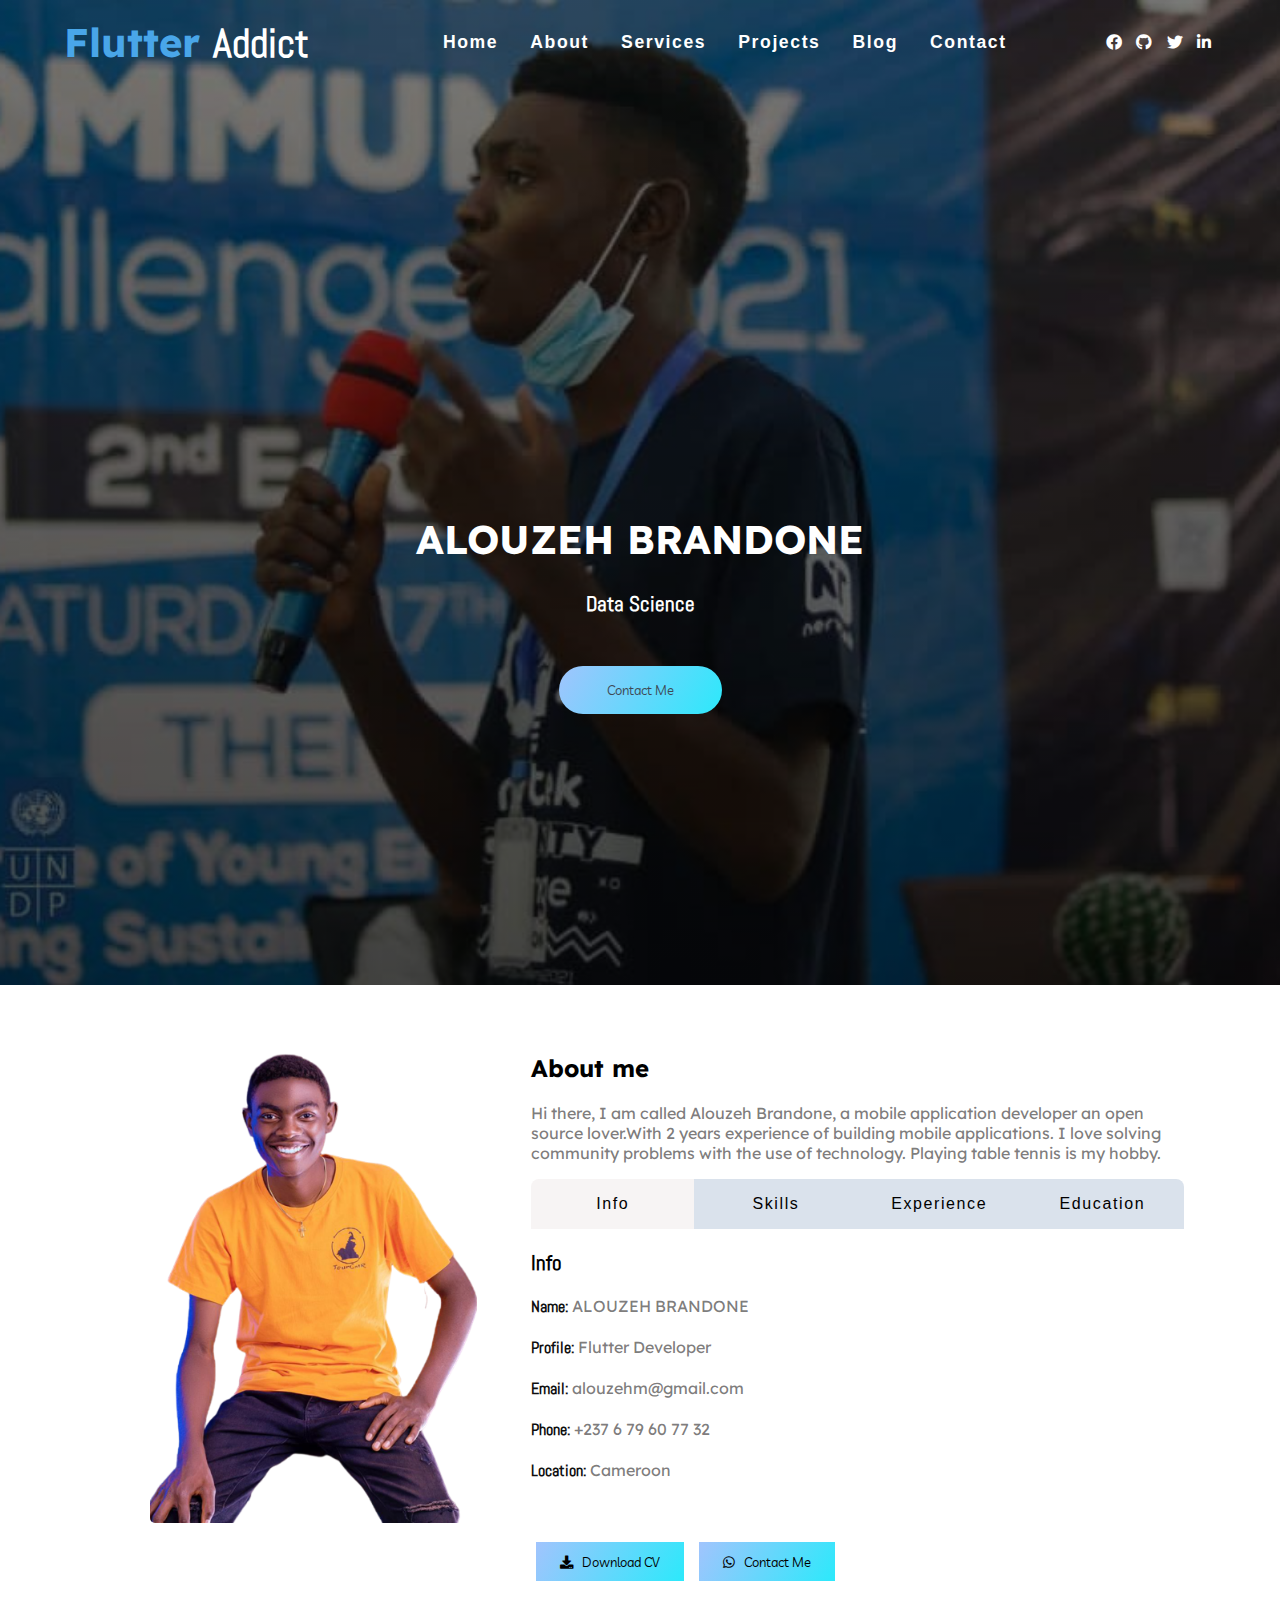
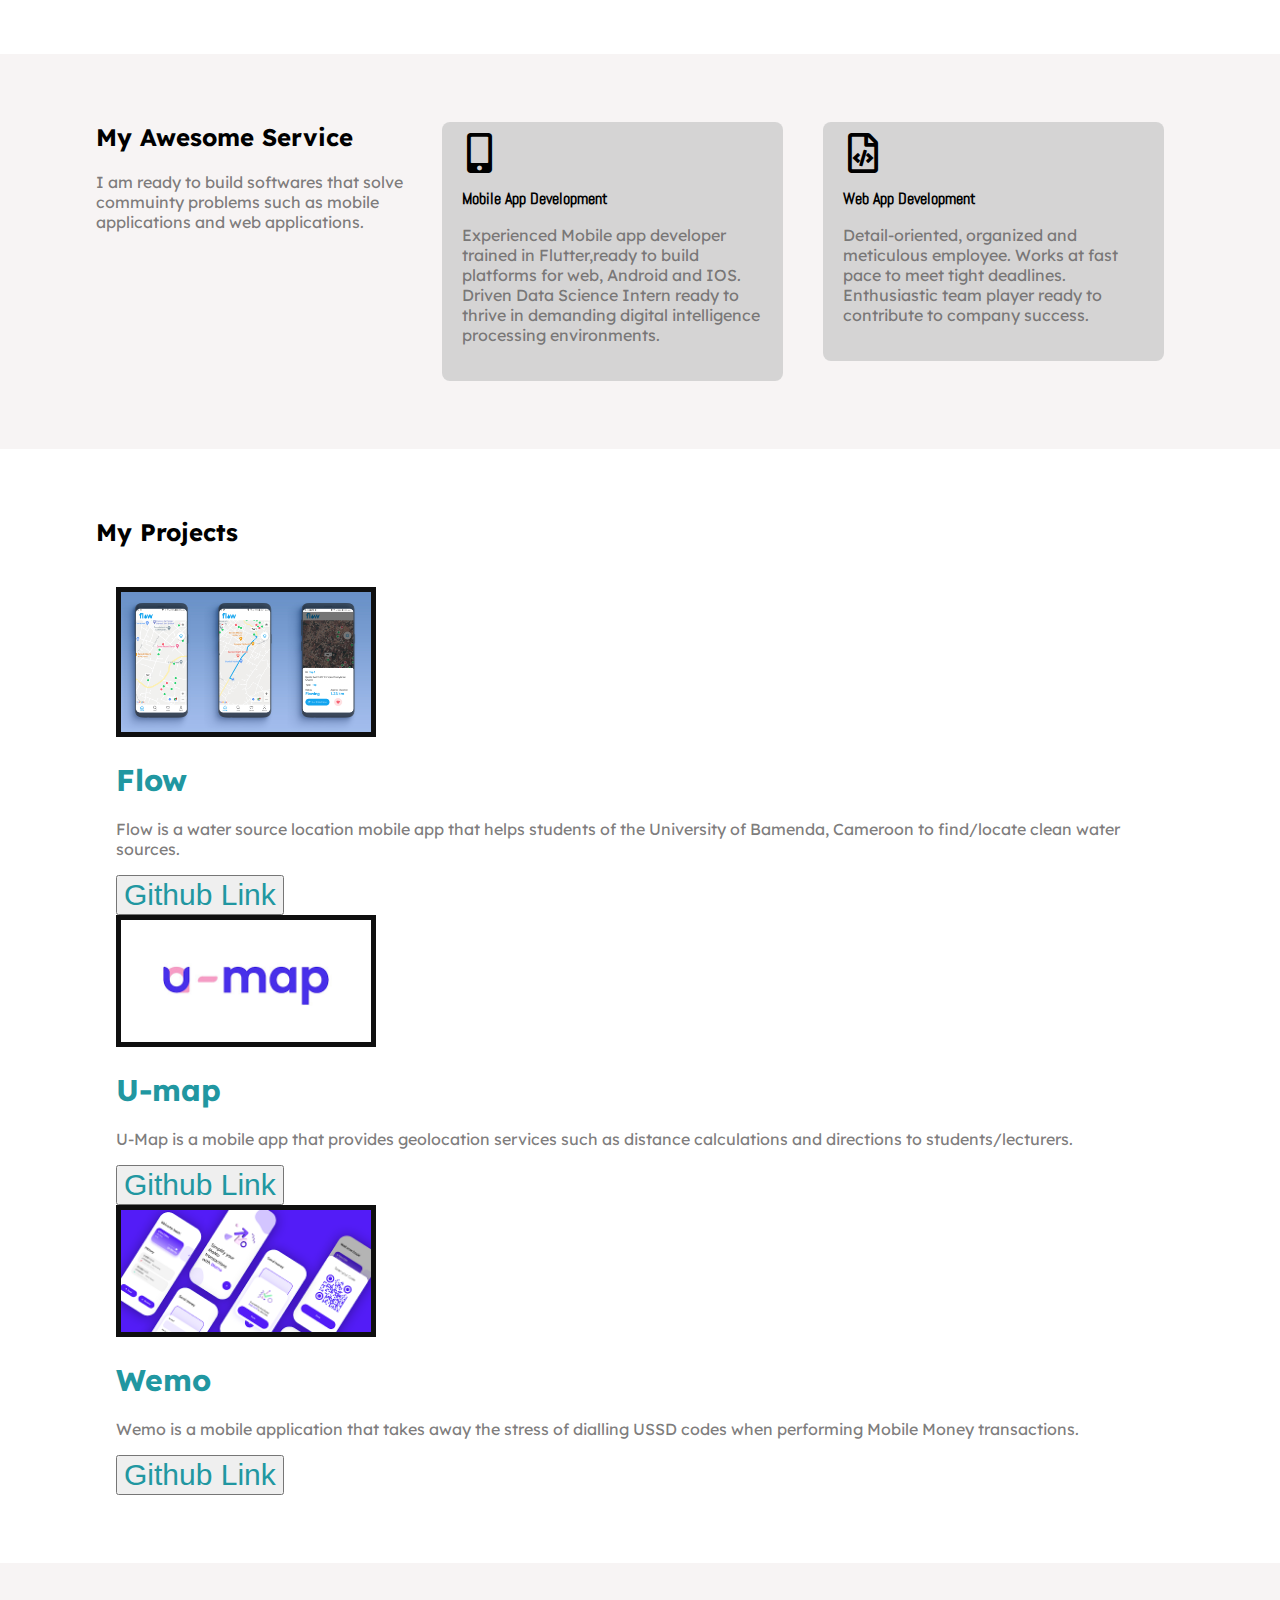
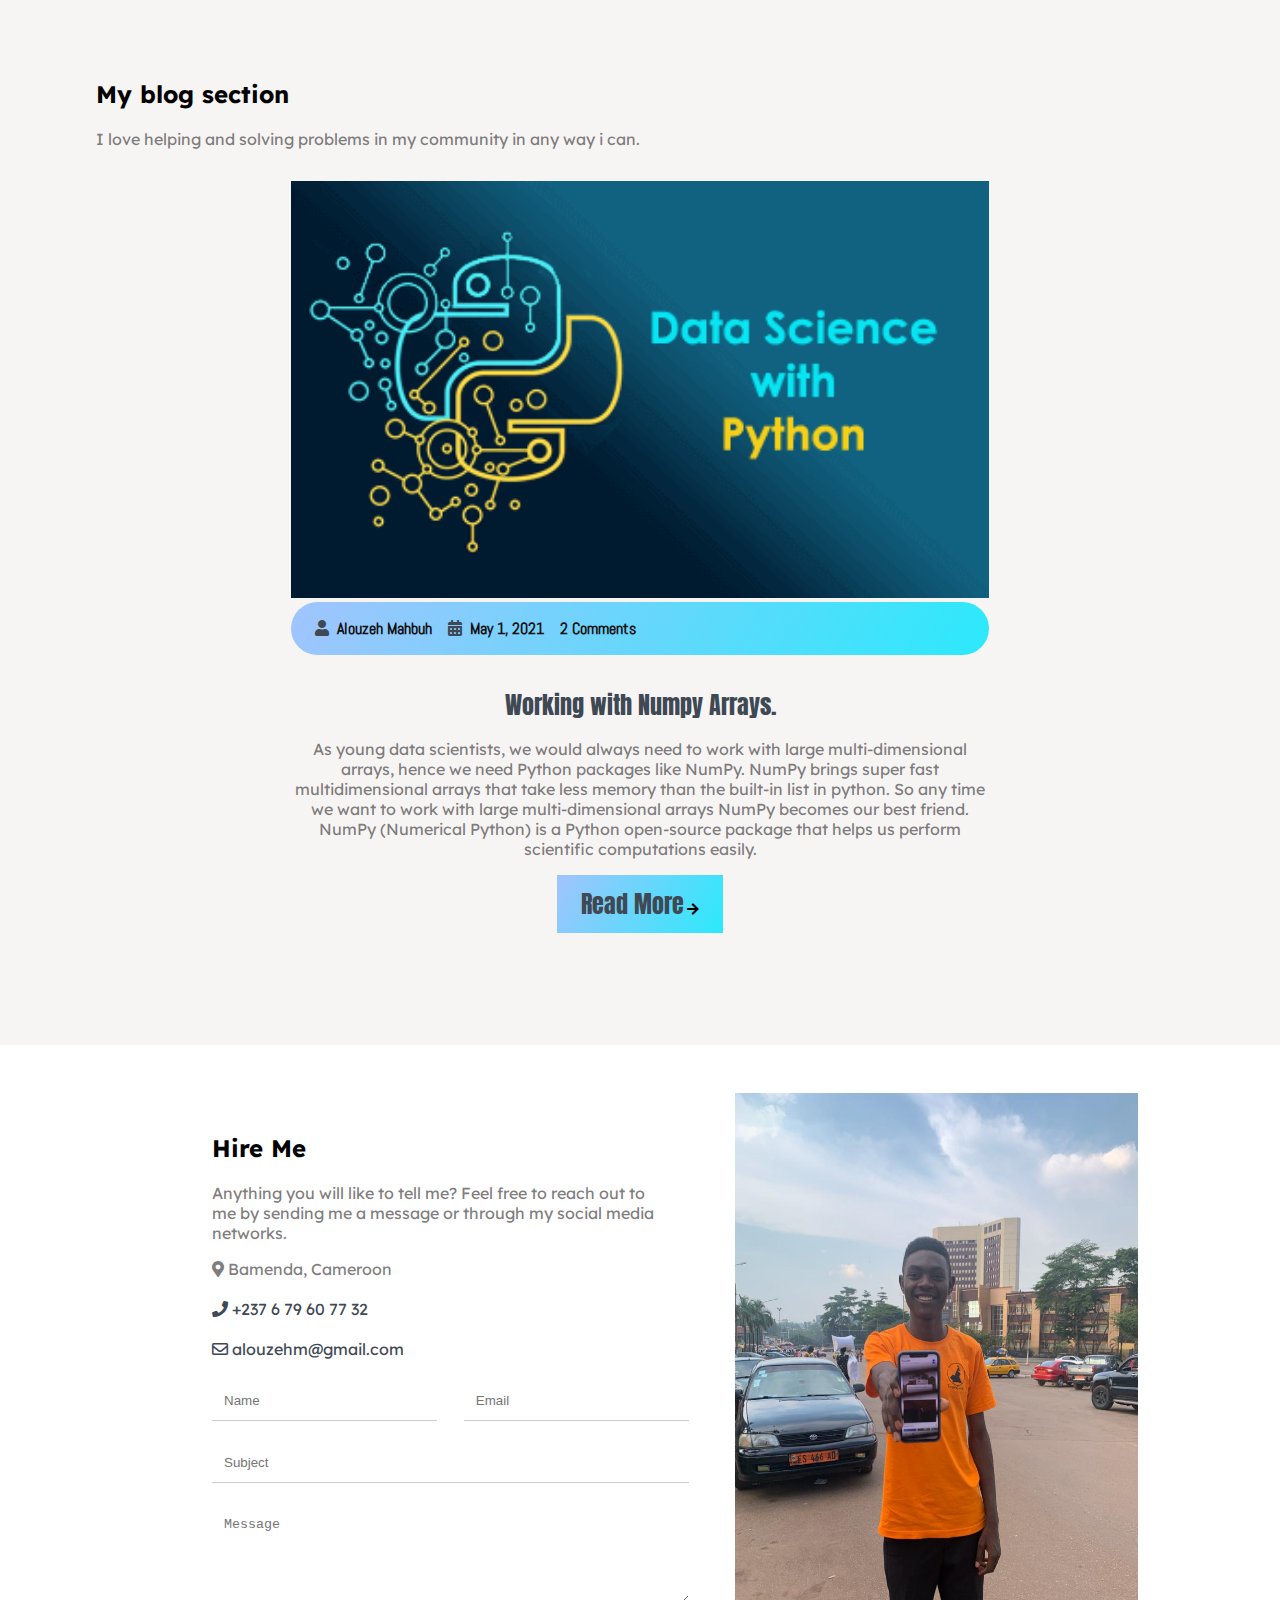
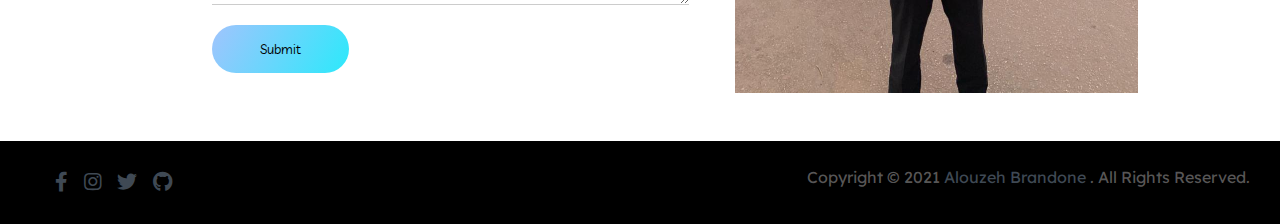
<file: index.html>
<!DOCTYPE html>
<html lang="en">
<head>
    <meta charset="UTF-8">
    <meta http-equiv="X-UA-Compatible" content="IE=edge">
    <meta name="viewport" content="width=device-width, initial-scale=1.0">
    <title>Alouzeh Brandone</title>
    <link rel="stylesheet" href="https://cdnjs.cloudflare.com/ajax/libs/font-awesome/5.15.3/css/all.min.css" />
    <link rel="stylesheet" href="./css/style.css">

</head>
<body>

    <div class="preloader">
        <img src="./img/preloader.gif" alt="preloader" class="preloader__item">
    </div>

    <header id="home">
        <!-- navbar -->
        <nav id="nav">
            <div class="nav-center">
                <!-- nav header -->
                <div class="nav-header">
                    <h1 class="logo">Flutter <span>Addict</span></h1>
                    <button class="nav-toggle">
                        <i class="fas fa-bars"></i>
                    </button>
                </div>
                <!-- links -->
                <div class="links-container">
                    <ul class="links">
                        <li>
                            <a href="#home" class="scroll-link">Home</a>
                        </li>
                        <li>
                            <a href="#about" class="scroll-link">About</a>
                        </li>
                        <li>
                            <a href="#services" class="scroll-link">Services</a>
                        </li>
                        <li>
                            <a href="#work" class="scroll-link">Projects</a>
                        </li>
                        <li>
                            <a href="#blog" class="scroll-link">blog</a>
                        </li>
                        <li>
                            <a href="#contact" class="scroll-link">contact</a>
                        </li>
                    </ul>
                </div>
                <!-- scioal icons -->
              <div class="social-links">
                <a href="https://github.com/bernandez" target="_blank"><i class="fab fa-facebook"></i></a>
                    <a href="https://github.com/bernandez" target="_blank"><i class="fab fa-github"></i></a>
                    <a href="https://twitter.com/AlouzehB" target="_blank"><i class="fab fa-twitter"></i></a>
                    <a href="https://www.linkedin.com/in/alouzeh-mahbuh-a963811ab" target="_blank"><i
                            class="fab fa-linkedin-in"></i></a>
                </div> 
            </div>
        </nav>
        <!-- banner -->
        <div class="banner">
            <div class="container">
                <section class="site-title header">
                    <div class="site-background">
                        <h1>Alouzeh Brandone</h1>
                        <h3>Data Science</h3>
                        <button class="btn"><a href="#contact"> Contact Me</a></button>
                    </div>
                </section>
                
            </div>
        </div>
    </header>
    <main>
        <!--site title-->
        <!--About Me and Skills-->
        <section id="about">
            <div class="about">
                <div class="profile-img">
                    <img src="./img/montero4.png" alt="profile-img">
                </div>
                <div>
                    <div class="about-me">
                        <h2>About me</h2>
                        <p>Hi there, I am called Alouzeh Brandone, a mobile application developer an open source lover.With 2 years experience 
                            of building mobile applications. I love solving community problems with the use of technology. Playing table tennis is my hobby. 
                        </p>
                    </div>
                    <article class="about-container">
                        <div class="btn-container">
                            <button class="tab-btn active" data-id="info">Info</button>
                            <button class="tab-btn" data-id="skills">Skills</button>
                            <button class="tab-btn" data-id="experience">Experience</button>
                            <button class="tab-btn" data-id="education">Education</button>
                        </div>
                        <article >
                            <div class="content active" id="info">
                                <h3> Info</h3>
                                <div>
                                    <p>
                                        <span>Name: </span> ALOUZEH BRANDONE<br> <br>
                                        
                                        <span>Profile: </span>Flutter Developer <br> <br>
                                        
                                        <span>Email: </span> alouzehm@gmail.com <br> <br>
                                        
                                        <span>Phone: </span> +237 6 79 60 77 32 <br> <br>
                                        
                                        <span>Location: </span> Cameroon <br> <br>
                                    </p>
                                </div>
                            </div>
                            <div class="content myprogress" id="skills">
                                <div>
                                    <h3>My Skills</h3>
                                </div>
                                <div>
                                    <div class="mybar">
                                        <p>Flutter</p>
                                        <div class="container">
                                            <div class="skills html">85%</div>
                                        </div>
                                    </div>
                                    <div class="mybar">
                                        <p>Django</p>
                                        <div class="container">
                                            <div class="skills css">90%</div>
                                        </div>
                                    </div>
                                    <div class="mybar">
                                        <p> Java</p>
                                        <div class="container">
                                            <div class="skills java">45%</div>
                                        </div>
                                    </div>
                                    <div class="mybar">
                                        <p> Python</p>
                                        <div class="container">
                                            <div class="skills python">95%</div>
                                        </div>
                                    </div>
                                </div>    
                            </div>
                            
                            <div class="content " id="education">
                                <h3> Education</h3>
                                <div>
                                    <ul>
                                        <li>
                                            <h3>BACHELOR IN COMPUTER ENGINEERING</h3>
                                            <h4>2019 - 2023</h4>
                                            <p>University of Bamenda - National Higher Polytechnic Institute, Cameroon</p>
                                        </li>
                                        <hr>
                                    </ul>
                                    
                                </div>
                            </div>
                        </article>
                    </article>
                    <div class="about-btn">
                        <button class="btn ">
                            <i class="fas fa-download"></i>
                            &nbsp;&nbsp;Download CV 
                        </button>
                        <button class="btn">
                            <i class="fab fa-whatsapp"></i>
                            &nbsp;&nbsp;Contact Me 
                        </i></button>
                    </div>
                </div>
            </div>
        </section>
        <!--Services-->
        <section id="services">
            <div class="service">
                <div class="service-info">
                    <h2>My Awesome Service</h2>
                    <p>I am ready to build softwares that solve commuinty problems such as mobile applications and web applications.
                        
                    </p>
                </div>
                <div class="service-card">
                    <div class="card">
                        <div class="bg-card">
                            <i class="fas fa-mobile-alt"></i>
                            <h4>Mobile App Development</h4>
                            <p>
                                Experienced Mobile app developer trained in Flutter,ready to build platforms for web, Android and IOS.
                                Driven Data Science Intern ready to thrive in demanding digital intelligence processing environments. 
                                
                            </p>
                                
                        </div>
                        <!-- <div class="bg-card">
                            <i class="fas fa-database"></i>
                            <h4>Data science</h4>
                            <p>Authoritative Lead Software Developer with 3 years heading up successful development teams through agile direction and careful delegation.
                                 Willing to direct large-scale teams or work hands-on to complete extremely difficult projects</p>
                                 <a href="#">view work</a>
                        </div> -->
                    </div>
                    <div class="card">
                        <div class="bg-card">
                            <i class="far fa-file-code"></i>
                            <h4>Web App Development</h4>
                            <p>Detail-oriented, organized and meticulous employee.
                                Works at fast pace to meet tight deadlines. 
                                Enthusiastic team player ready to contribute to company success.
                            </p>
                                 
                        </div>
                        <!--

                            <div class="bg-card">
                                <h4>Data science</h4>
                                <p>Lorem ipsum dolor sit amet consectetur adipisicing elit. Quasi id
                                    inventore c</p>
                                    <a href="#">view work</a>
                                </div>
                            </div>
                        -->

                </div>
            </div>
        </section>
        <!--Work-->
        <section id="work">
            <div class="works">
                <div class="work-text">
                    <h2>My Projects</h2>
                   

                </div>
                <div class="works-info">
                    <div class="project">
                        <img src="./img/flowapp.jpg" alt="Flow">
                        <div><h2 ><a href="#">Flow</a></h2></div>
                        <div><p>
                            Flow is a water source location mobile app that helps students of the 
                            University of Bamenda, Cameroon to find/locate clean water sources.
                        </p></div>
                        <div class="github-link"><button><a href="https://github.com/bernandez/Flow">Github Link</a></button></div>
                    </div>
                    
                    <div class="project">
                        <img src="./img/Umap.jpg" alt="U-map">
                        <div><h2><a href="https://play.google.com/store/apps/details?id=com.umap.u_map">U-map</a></h2></div>
                        <div><p>
                            U-Map is a mobile app that  provides geolocation services such as 
                            distance calculations and directions to students/lecturers.
                            
                        </p></div>
                        <div class="github-link"><button><a href="https://github.com/bernandez/u-map">Github Link</a></button></div>
                    </div>

                    
                    
                    <div class="project">
                        <img  src="./img/wemo.png" alt="Wemo">
                        <div><h2><a href="https://play.google.com/store/apps/details?id=com.wemo.wemo">Wemo</a></h2></div>
                        <div><p>
                            Wemo is a mobile application that takes away the stress of dialling USSD codes  when performing Mobile Money transactions. 
                        </p></div>
                        <div class="github-link"><button><a href="#">Github Link</a></button></div>
                    </div>

                   

                    
                </div>
            </div>
        </section>
        <!--Git Hub Profile-->
       
        
        <section id="blog">
            <div class="site-content">
                <div class="service-info">
                    <h2>My blog section</h2>
                    <p>I love helping and solving problems in my community in any way i can.</p>
                </div>
                <div class="posts">
                    <div class="post-content">
                        <div class="post-image">
                            <div>
                                <img src="./img/numpy-blog.png" class="img" alt="blog 1">
                            </div>
                            <div class="post-info flex-row">
                                <span><i class="fas fa-user text-gray"></i>&nbsp;&nbsp;Alouzeh Mahbuh</span>
                                <span><i class="fas fa-calendar-alt text-gray"></i>&nbsp;&nbsp;May 1, 2021</span>
                                <span>2 Comments</span>
                            </div>
                        </div>
                        <div class="post-title">
                            <a href="https://alouzehm.medium.com/creating-and-indexing-numpy-arrays-b1da90410fac" target="blank">Working with Numpy Arrays.</a>
                            <p> As young data scientists, we would always need to work with large multi-dimensional arrays, hence we need Python
                            packages like NumPy. NumPy brings super fast multidimensional arrays that take less memory than the built-in list in
                            python. So any time we want to work with large multi-dimensional arrays NumPy becomes our best friend. NumPy (Numerical
                            Python) is a Python open-source package that helps us perform scientific computations easily.
                            </p>
                            <button class="btn post-btn"><a href="https://alouzehm.medium.com/creating-and-indexing-numpy-arrays-b1da90410fac" target="blank">Read More</a>&nbsp;<i class="fas fa-arrow-right"></i></button>
                        </div>
                    </div>
                </div>
            </div>
        </section>
        <section id="contact">
            <div class="contact">
                
                <div class="contact-info">
                   <h2>Hire Me</h2>
                   <div >
                     <p>
                         Anything you will like to tell me? Feel free to reach out to me by sending me a message or through my social media
                         networks.
                     </p>
                     <p><i class="fas fa-map-marker-alt"></i> Bamenda, Cameroon <br>   <br>
                    <a href="tel:+237679607732"><i class="fas fa-phone"></i> +237 6 79 60 77 32 </a><br> <br>
                    <a href="mailto:alouzehm@gmail.com" target="blank"><i class="far fa-envelope"></i> alouzehm@gmail.com</a> <br>
                    </p>  
                    
                    
                   </div>
                   <div class="form">
                       <form action="">
                           <div class="input">
                               <div><input type="text" placeholder="Name"></div>
                               <div class="email"><input type="email" name="" id="" placeholder="Email"><br></div>
                           </div>
                           <div>
                            <input type="text" name="Subject" id="" placeholder="Subject">
                           </div>
                           <textarea name="info" id="text" cols="50" rows="5" placeholder="Message"></textarea><br>
                           <button type="submit" class="btn">Submit</button>
                       </form>
                   </div>
                </div>
                <div>
                    <img src="./img/montero2.jpg" alt="">
                </div>
            </div>
       </section>
    </main>
    <!--footer-->
    <footer>
        <div class="social text-gray">
            <a href="#"><i class="fab fa-facebook-f"></i></a>
            <a href="#"><i class="fab fa-instagram"></i></a>
            <a href="#"><i class="fab fa-twitter"></i></a>
            <a href="#"><i class="fab fa-github"></i></a>
        </div>
        <div>
            <p>
                Copyright © 2021 <a href="#">Alouzeh Brandone</a> . All Rights Reserved.
            </p>
        </div>
    </footer>
    <a href="#home" class="scroll-link top-link">
        <i class="fas fa-arrow-up"></i>
    </a>
    <script src="./js/main.js">
    </script>
</body>
</html>
</file>
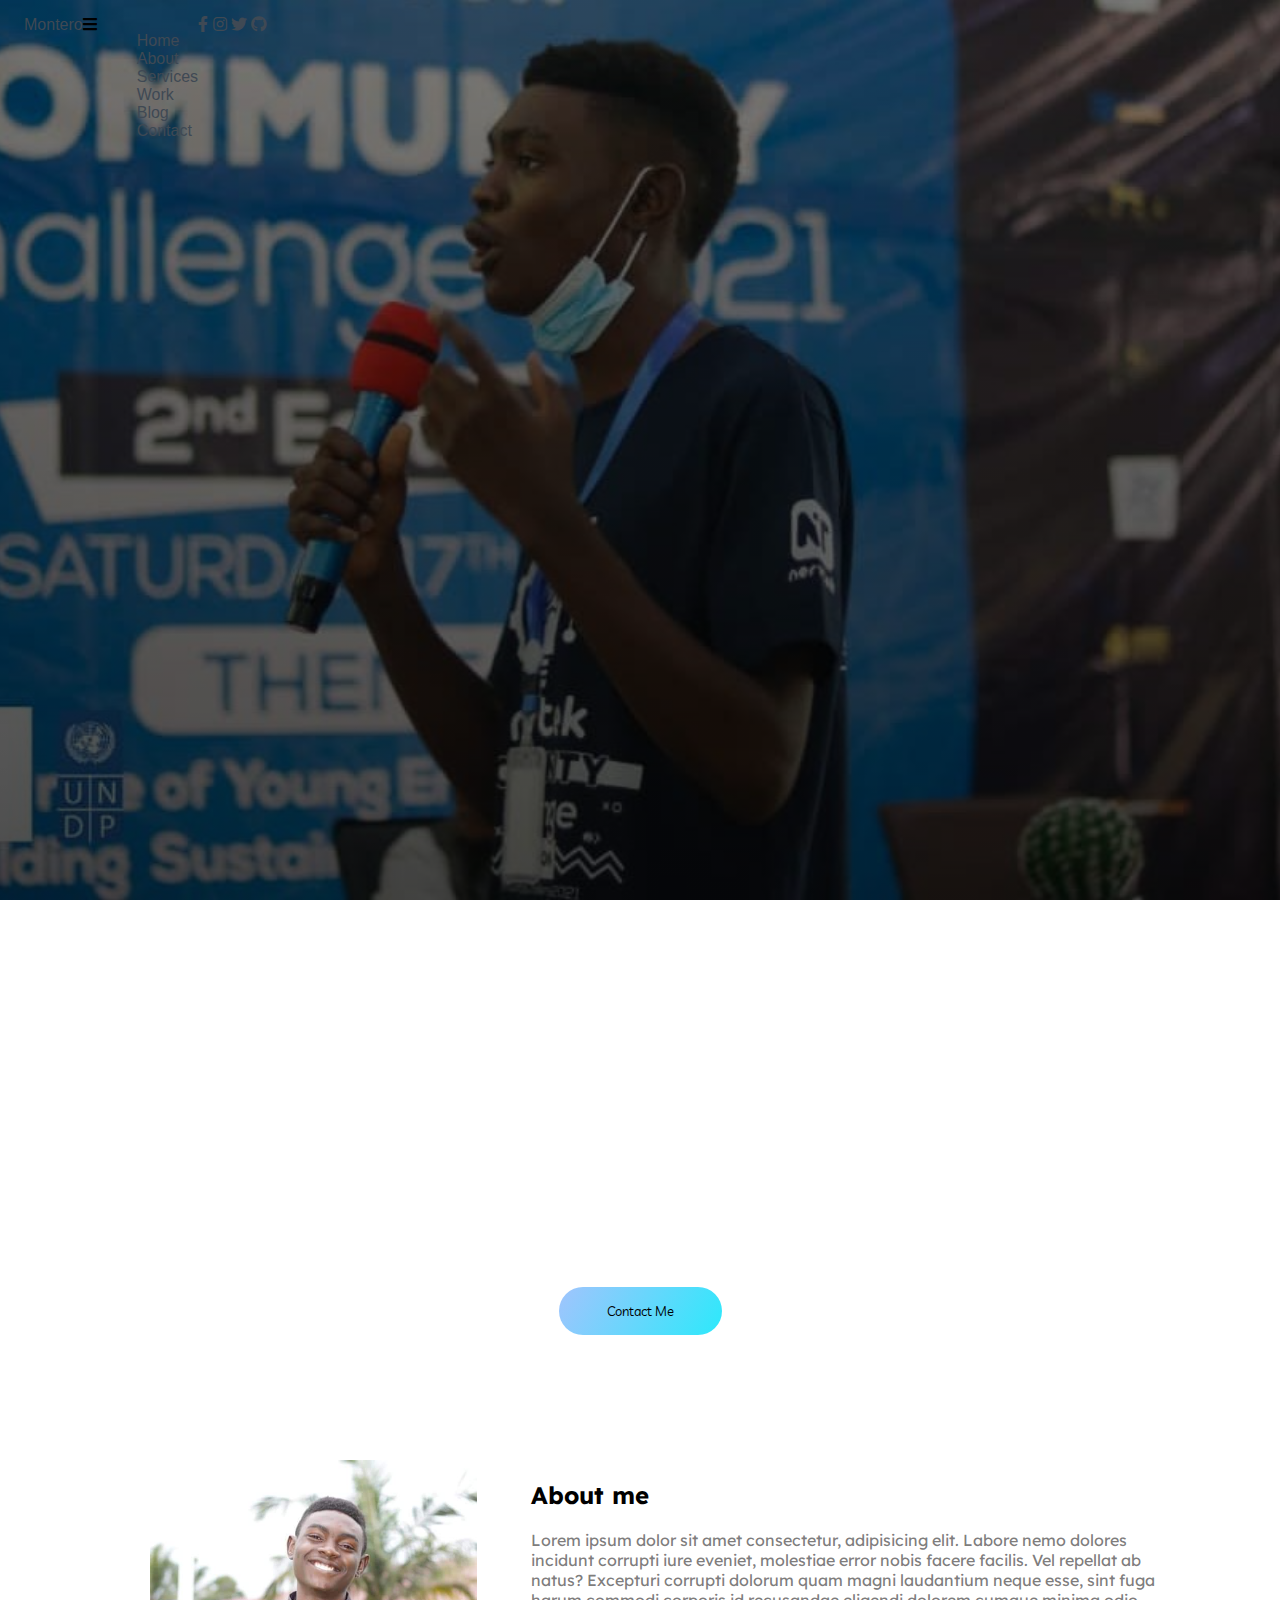
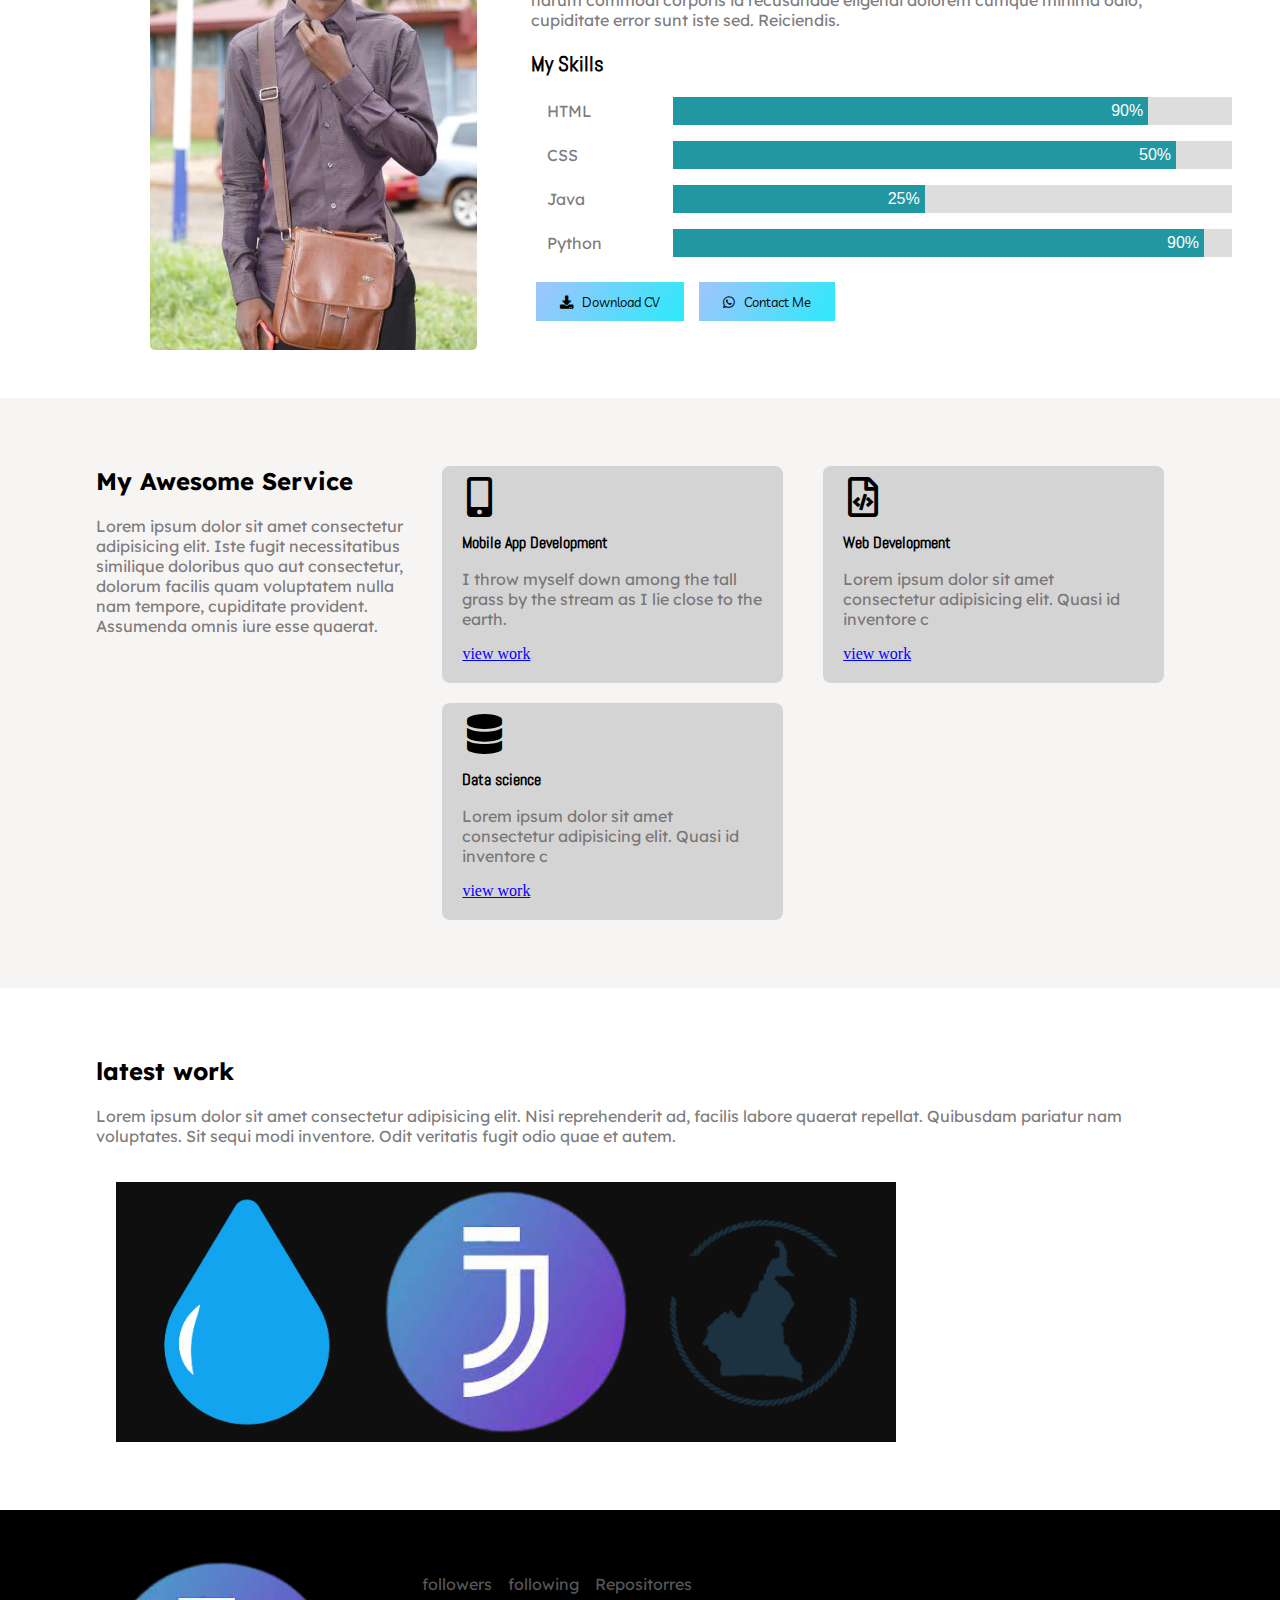
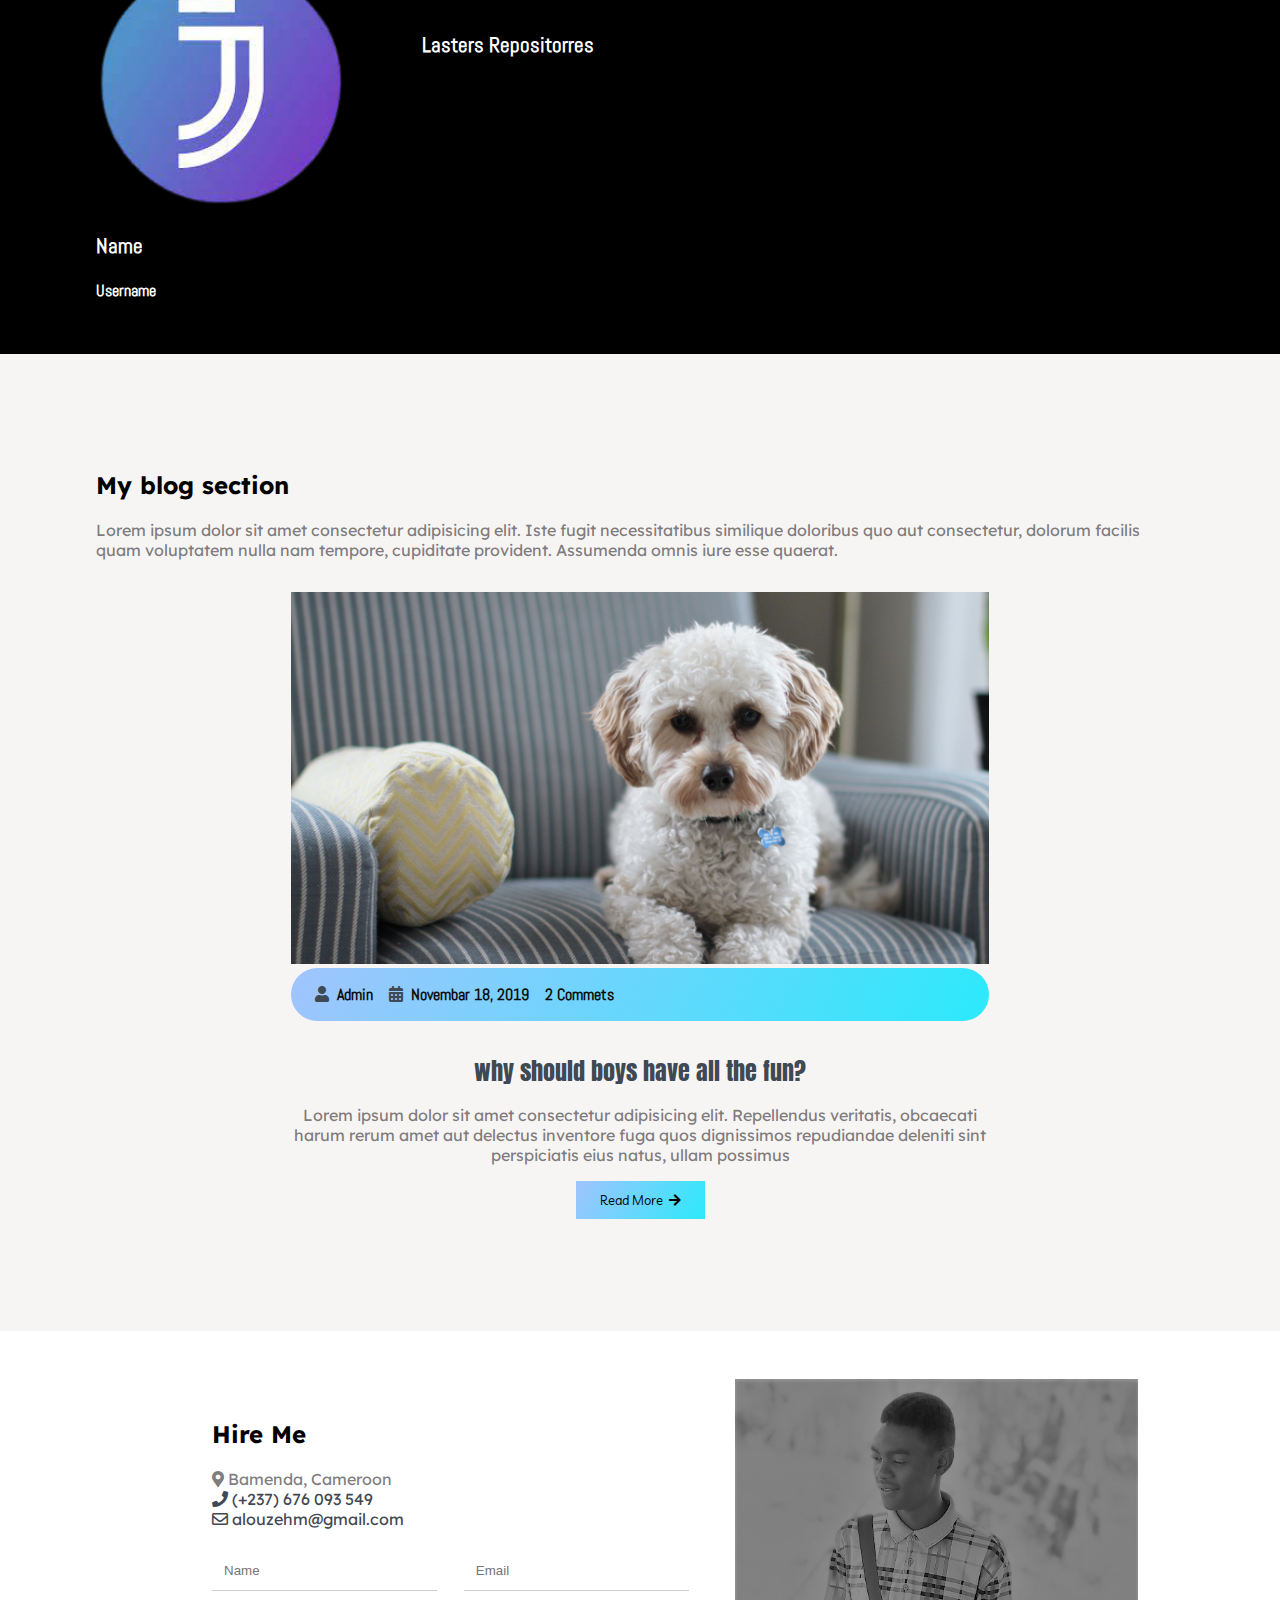
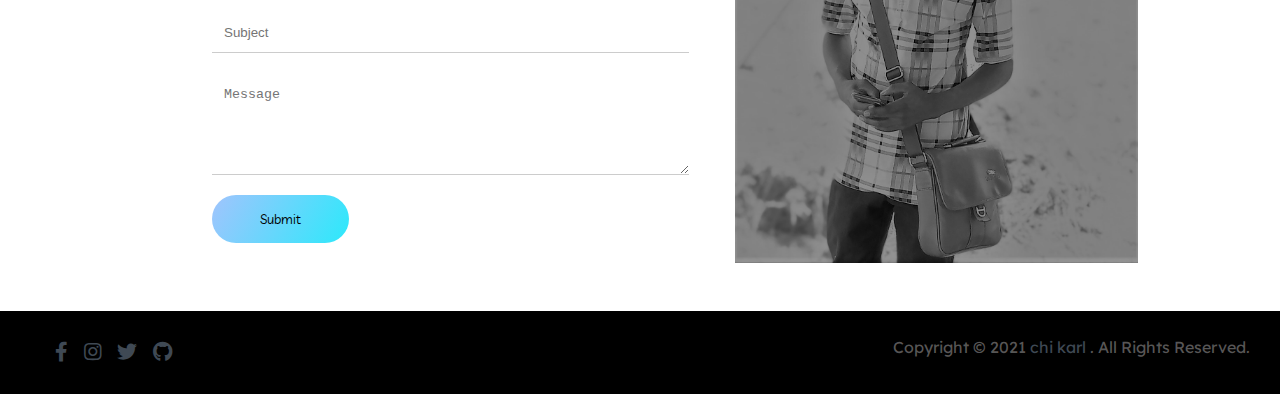
<file: indext.html>
<!DOCTYPE html>
<html lang="en">
<head>
    <meta charset="UTF-8">
    <meta http-equiv="X-UA-Compatible" content="IE=edge">
    <meta name="viewport" content="width=device-width, initial-scale=1.0">
    <title>Montero</title>
    <link rel="stylesheet" href="https://cdnjs.cloudflare.com/ajax/libs/font-awesome/5.15.3/css/all.min.css" />
    <link rel="stylesheet" href="./css/style.css">

</head>
<body>
    <header>
        <nav class="nav"> 
            <div class="nav-menu flex-row">
                <div class="nav-brand">
                    <a href="#" class="text-gray">Montero</a>
                </div>
                <div class="toggle-collapse">
                    <div class="toggle-icons">
                        <i class="fas fa-bars"></i>
                    </div>
                </div>
                <div>
                    <ul class="nav-items">
                        <li class="nav-link">
                            <a href="#header">Home</a>
                        </li>
                        <li class="nav-link">
                            <a href="#profile">About</a>
                        </li>
                        <li class="nav-link">
                            <a href="#services">Services</a>
                        </li>
                        <li class="nav-link">
                            <a href="#work">Work</a>
                        </li>
                        <li class="nav-link">
                            <a href="#blog">Blog</a>
                        </li>
                        <li class="nav-link">
                            <a href="#contact">Contact</a>
                        </li>
                    </ul>
                </div>
                <div class="social text-gray">
                    <a href="#"><i class="fab fa-facebook-f"></i></a>
                    <a href="#"><i class="fab fa-instagram"></i></a>
                    <a href="#"><i class="fab fa-twitter"></i></a>
                    <a href="#"><i class="fab fa-github"></i></a>
                </div>
            </div>
       </nav>
       <!--nav end-->
    </header>
    <main>
        <!--site title-->
        <section class="site-title header">
            <div class="site-background" data-aos="fade-up" data-aos-delay="100">
                <h1>Alouzeh Brandone</h1>
                <h3>Data Science</h3>
                <button class="btn">Contact Me</button>
            </div>
        </section>
        <!--About Me and Skills-->
        <section id="profile">
            <div class="about">
                <div class="profile-img">
                    <img src="./img/montero-pic.jpg" alt="profile-img">
                </div>
                <div>
                    <div class="about-me">
                        <h2>About me</h2>
                        <p>Lorem ipsum dolor sit amet consectetur, adipisicing elit. Labore nemo dolores incidunt corrupti iure 
                            eveniet, molestiae error nobis facere facilis. Vel repellat ab natus? Excepturi corrupti dolorum 
                            quam magni laudantium neque esse, sint fuga harum commodi corporis id recusandae eligendi dolorem 
                            cumque minima odio, cupiditate error sunt iste sed. Reiciendis.</p>
                    </div>
                    <div class="myprogress">
                        <div>
                            <h3>My Skills</h3>
                        </div>
                        <div>
                            <div class="mybar">
                                <p>HTML</p>
                                <div class="container">
                                    <div class="skills html">90%</div>
                                </div>
                            </div>
                            <div class="mybar">
                                <p>CSS</p>
                                <div class="container">
                                    <div class="skills css">50%</div>
                                </div>
                            </div>
                            <div class="mybar">
                                <p> Java</p>
                                <div class="container">
                                    <div class="skills java">25%</div>
                                </div>
                            </div>
                            <div class="mybar">
                                <p> Python</p>
                                <div class="container">
                                    <div class="skills python">90%</div>
                                </div>
                            </div>
                        </div>    
                    </div>
                    <div class="about-btn">
                        <button class="btn ">
                            <i class="fas fa-download"></i>
                            &nbsp;&nbsp;Download CV 
                        </button>
                        <button class="btn">
                            <i class="fab fa-whatsapp"></i>
                            &nbsp;&nbsp;Contact Me 
                        </i></button>
                    </div>
                </div>
            </div>
        </section>
        <!--Services-->
        <section id="services">
            <div class="service">
                <div class="service-info">
                    <h2>My Awesome Service</h2>
                    <p>Lorem ipsum dolor sit amet consectetur adipisicing elit. 
                        Iste fugit necessitatibus similique doloribus quo aut 
                        consectetur, dolorum facilis quam voluptatem nulla nam 
                        tempore, cupiditate provident. 
                        Assumenda omnis iure esse quaerat.</p>
                </div>
                <div class="service-card">
                    <div class="card">
                        <div class="bg-card">
                            <i class="fas fa-mobile-alt"></i>
                            <h4>Mobile App Development</h4>
                            <p>
                                I throw myself down among the tall grass by the stream as I lie close to the earth.
                            </p>
                                <a href="#">view work</a>
                        </div>
                        <div class="bg-card">
                            <i class="fas fa-database"></i>
                            <h4>Data science</h4>
                            <p>Lorem ipsum dolor sit amet consectetur adipisicing elit. Quasi id
                                 inventore c</p>
                                 <a href="#">view work</a>
                        </div>
                    </div>
                    <div class="card">
                        <div class="bg-card">
                            <i class="far fa-file-code"></i>
                            <h4>Web Development</h4>
                            <p>Lorem ipsum dolor sit amet consectetur adipisicing elit. Quasi id
                                 inventore c</p>
                                 <a href="#">view work</a>
                        </div>
                        <!--

                            <div class="bg-card">
                                <h4>Data science</h4>
                                <p>Lorem ipsum dolor sit amet consectetur adipisicing elit. Quasi id
                                    inventore c</p>
                                    <a href="#">view work</a>
                                </div>
                            </div>
                        -->

                </div>
            </div>
        </section>
        <!--Work-->
        <section id="work">
            <div class="works">
                <div class="work-text">
                    <h2>latest work</h2>
                    <p>
                        Lorem ipsum dolor sit amet consectetur adipisicing elit. Nisi reprehenderit ad, 
                        facilis labore quaerat repellat. Quibusdam pariatur nam voluptates. 
                        Sit sequi modi inventore. Odit veritatis fugit odio quae et autem.
                    </p>

                </div>
                <div class="works-info">
                    <img src="./img/Flow.png" alt="Flow">
                    <img src="./img/jjtronic.png" alt="JJ Tronic">
                    <img src="./img/tour-cmr.png" alt="Tour Cmr">
                </div>
            </div>
        </section>
        <!--Git Hub Profile-->
        <section id="github-profile">
            <div class="profile-info">
                <div>
                    <div class="profile">
                        <img src="./img/jjtronic.png" alt="" class="github-profile">
                    </div>
                    <h3 class="name">Name</h3>
                    <h4 class="user-name">Username</h4>
                </div>
                <div>
                        <div class="flex-row">
                            <p><span class="followers"></span> followers &nbsp; &nbsp;</p>
                            <p><span class="following"></span> following &nbsp; &nbsp;</p>
                            <p><span class="repo"></span> Repositorres &nbsp; &nbsp;</p>
                        </div>
                        <!--
                        <div>
                            <h3>Organisation</h3>
                        </div>
                        -->
                        <div>
                            <h3>Lasters Repositorres</h3>
                            <div class="repo-details"></div>
                        </div>
                </div>
            </div>
        </section>
        <!--site content-->
        <section id="blog">
            <div class="site-content">
                <div class="service-info">
                    <h2>My blog section</h2>
                    <p>Lorem ipsum dolor sit amet consectetur adipisicing elit. 
                        Iste fugit necessitatibus similique doloribus quo aut 
                        consectetur, dolorum facilis quam voluptatem nulla nam 
                        tempore, cupiditate provident. 
                        Assumenda omnis iure esse quaerat.</p>
                </div>
                <div class="posts">
                    <div class="post-content">
                        <div class="post-image">
                            <div>
                                <img src="./img/blog2.png" class="img" alt="blog 1">
                            </div>
                            <div class="post-info flex-row">
                                <span><i class="fas fa-user text-gray"></i>&nbsp;&nbsp;Admin</span>
                                <span><i class="fas fa-calendar-alt text-gray"></i>&nbsp;&nbsp;Novembar 18, 2019</span>
                                <span>2 Commets</span>
                            </div>
                        </div>
                        <div class="post-title">
                            <a href="#">why should boys have all the fun? </a>
                            <p> Lorem ipsum dolor sit amet consectetur adipisicing elit. Repellendus veritatis, obcaecati
                                harum rerum amet aut delectus inventore fuga quos dignissimos repudiandae deleniti sint 
                                perspiciatis eius natus, ullam possimus 
                            </p>
                            <button class="btn post-btn">Read More &nbsp;<i class="fas fa-arrow-right"></i></button>
                        </div>
                    </div>
                </div>
            </div>
        </section>
        <section id="contact">
            <div class="contact">
                
                <div class="contact-info">
                   <h2>Hire Me</h2>
                   <div >
                       <!--

                     <p>
                         Anything you will like to tell me? Feel free to reach out to me by sending me a message or through my social media
                         networks.
                     </p>
                    -->

                     <p><i class="fas fa-map-marker-alt"></i> Bamenda, Cameroon <br>  
                    <a href="tel:+237672734872"><i class="fas fa-phone"></i> (+237) 676 093 549</a><br>
                    <a href="mailto:alouzehm@gmail.com" target="blank"><i class="far fa-envelope"></i> alouzehm@gmail.com</a>
                    </p>  
                    
                    
                   </div>
                   <div class="form">
                       <form action="">
                           <div class="input">
                               <div><input type="text" placeholder="Name"></div>
                               <div class="email"><input type="email" name="" id="" placeholder="Email"><br></div>
                           </div>
                           <div>
                            <input type="text" name="Subject" id="" placeholder="Subject">
                           </div>
                           <textarea name="info" id="text" cols="50" rows="5" placeholder="Message"></textarea><br>
                           <button type="submit" class="btn">Submit</button>
                       </form>
                   </div>
                </div>
                <div>
                    <img src="./img/montero.jpg" alt="">
                </div>
            </div>
       </section>
    </main>
    <!--footer-->
    <footer>
        <div class="social text-gray">
            <a href="#"><i class="fab fa-facebook-f"></i></a>
            <a href="#"><i class="fab fa-instagram"></i></a>
            <a href="#"><i class="fab fa-twitter"></i></a>
            <a href="#"><i class="fab fa-github"></i></a>
        </div>
        <div>
            <p>
                Copyright © 2021 <a href="#">chi karl</a> . All Rights Reserved.
            </p>
        </div>
    </footer>
    <script src="./js/main.js">
    </script>
</body>
</html>
</file>
<file: css/style.css>
@import url("https://fonts.googleapis.com/css2?family=Abel&family=Anton&family=Josefin+Sans&family=Lexend&family=Livvic&display=swap");

body,
html {
  margin: 0%;
  box-sizing: border-box;
  overflow-x: hidden;
  scroll-behavior: smooth;
  font-family: var(--ff-secondary);
}

html {
  scroll-behavior: smooth;
}
:root {
  --clr-grey-1: hsl(209, 61%, 16%);
  --ff-secondary: "Open Sans", sans-serif;
  --clr-grey-5: hsl(210, 22%, 49%);
  --clr-grey-9: hsl(212, 33%, 89%);
  --clr-white: #fff;
  --clr-secondary: hsla(182, 63%, 54%);
  --transition: all 0.3s linear;
  --spacing: 0.1rem;
  --radius: 0.25rem;
  /*theme colors*/
  --text-grey: #3f4954;
  --text-light: #686666da;
  --bg-color2: #f7f4f4;
  --bg-color: #0f0f0f;
  --white: #ffffff;
  --midnight: #2197a1;
  /*gradient color*/
  --sky: linear-gradient(120deg, #a1c4fd 0%, #2ce9fb 100%);
  /*themes font*/
  --radius: 0.5rem;
  --Abel: "Abel", cursive;
  --Anton: "Anton", cursive;
  --Josefin: "Josefin", cursive;
  --Lexend: "Lexend", cursive;
  --Livvic: "Livvic", cursive;
}
/* global classes*/
a {
  text-decoration: none;
  color: var(--text-grey);
}
.flex-row {
  display: flex;
  flex-direction: row;
  flex-wrap: wrap;
}
ul {
  list-style-type: none;
}
h1 {
  font-family: var(--Lexend);
  font-size: 2.5rem;
}
h2 {
  font-family: var(--Lexend);
}
h3 {
  font-family: var(--Abel);
  font-size: 1.3rem;
}
h4 {
  font-family: var(--Abel);
}
button.btn {
  border: none;
  border-radius: 2rem;
  padding: 1rem 3rem;
  font-family: var(--Livvic);
  cursor: pointer;
}
span {
  font-family: var(--Abel);
  font-weight: bold;
  color: #0f0f0f;
}
.container {
  margin: 0 5vw;
}
.text-gray {
  color: var(--text-grey);
}
p {
  font-family: var(--Lexend);
  color: var(--text-light);
}
/* navbar */
nav {
  background: var(--clr-white);
  padding: 1rem 1.5rem;
}
/* fixed nav */
.fixed-nav {
  position: fixed;
  top: 0;
  left: 0;
  width: 100%;
  background: var(--clr-white);
  box-shadow: var(--light-shadow);
}
.fixed-nav .links a {
  color: var(--clr-grey-1);
}
.fixed-nav .links a:hover {
  color: var(--clr-secondary);
}
.fixed-nav .nav-toggle {
  padding-right: 3rem;
}
.fixed-nav .social-links a {
  color: var(--clr-grey-1);
}
.fixed-nav .social-links a:hover {
  color: var(--clr-secondary);
}
/* .fixed-nav .links-container {
  height: auto !important;
} */
.nav-header {
  display: flex;
  align-items: center;
  justify-content: space-between;
}
.nav-toggle {
  font-size: 1.5rem;
  color: var(--clr-grey-1);
  background: transparent;
  border-color: transparent;
  transition: var(--transition);
  cursor: pointer;
}
.nav-toggle:hover {
  color: var(--clr-secondary);
}

.logo {
  margin: 0;
  color: #49a6e9;
}
.logo span {
  color: var(--clr-white);
}
.fixed-nav .logo span {
  color: var(--bg-color);
}
.links-container {
  height: 0;
  overflow: hidden;
  transition: var(--transition);
}
.show-links {
  height: 200px;
}
.links a {
  background: var(--clr-white);
  color: var(--clr-grey-5);
  font-size: 1.1rem;
  text-transform: capitalize;
  letter-spacing: var(--spacing);
  display: block;
  transition: var(--transition);
  font-weight: bold;
  padding: 0.75rem 0;
}
.links a:hover {
  color: var(--clr-grey-1);
}
.social-links a {
  padding: 0 5px;
  color: var(--clr-white);
}
@media screen and (min-width: 930px) {
  nav {
    background: transparent;
  }
  .nav-center {
    width: 90vw;
    max-width: 1170px;
    margin: 0 auto;
    display: flex;
    align-items: center;
    justify-content: space-between;
  }
  .nav-header {
    padding: 0;
  }
  .nav-toggle {
    display: none;
  }
  .links-container {
    height: auto !important;
  }
  .links {
    display: flex;
  }
  .links a {
    background: transparent;
    color: var(--clr-white);
    font-size: 1.1rem;
    text-transform: capitalize;
    letter-spacing: var(--spacing);
    display: block;
    transition: var(--transition);
    margin: 0 1rem;
    font-weight: bold;
    padding: 0;
  }
  .links a:hover {
    color: var(--clr-white);
  }
}
/* hero */
header {
  min-height: 100vh;
  background: linear-gradient(rgba(0, 0, 0, 0.5), rgba(0, 0, 0, 0.7)),
    url(../img/montero1.jpg) center/cover no-repeat;
}
.banner {
  min-height: 100vh;
  display: grid;
  place-items: center;
  text-align: center;
}
.container h1 {
  color: var(--clr-white);
  text-transform: uppercase;
}
.container p {
  color: var(--clr-white);
  max-width: 25rem;
  margin: 0 auto;
  margin-bottom: 1.25rem;
}
@media screen and (min-width: 768px) {
  .container p {
    max-width: 40rem;
  }
}
/*main content*/
/*site title*/
.site-title .site-background {
  padding-top: 10rem;
  text-align: center;
  color: var(--white);
}
.site-title.h1.h3 {
  margin: 3rem;
}
.site-title .btn {
  margin: 1.8rem;
  background: var(--sky);
}
.site-title .btn:hover {
  background: transparent;
  border: 1px solid var(--white);
  color: var(--white);
}
/*Aboout Me*/
main section#profile {
  padding: 3rem 0;
  width: 85%;
  margin: auto;
}
main section .about {
  display: grid;
  grid-template-columns: 40% 60%;
}
section .about .profile-img img {
  display: flex;
  margin: 0 auto;
  width: 75%;
  border-radius: 5px;
}

section .about .container {
  width: 100%;
  background-color: #ddd;
}
section .about .mybar p {
  margin: auto 0px;
}
section .about .mybar {
  margin: 16px;
  display: grid;
  grid-template-columns: 10% 90%;
}
section .about .skills {
  box-sizing: border-box;
  text-align: right;
  padding: 5px;
  color: white;
  background-color: var(--midnight);
}

section .about .html {
  width: 85%;
}
section .about .css {
  width: 90%;
}
section .about .java {
  width: 45%;
}
section .about .python {
  width: 95%;
}
section .about .about-btn {
  margin: 20px 0;
}
section .about .about-btn .btn {
  margin: 5px;
  border-radius: 0;
  padding: 0.7rem 1.5rem;
  background: var(--sky);
}

.content {
  display: none;
}
.tab-btn.active {
  background: #f7f4f4;
}
.content.active {
  display: block;
}
.tab-btn {
  padding: 1rem 0;
  border: none;
  text-transform: capitalize;
  font-size: 1rem;
  display: block;
  background: var(--clr-grey-9);
  cursor: pointer;
  transition: var(--transition);
  letter-spacing: var(--spacing);
}
.about-container {
  background: var(--clr-white);
  border-radius: var(--radius);
  display: grid;
  grid-template-rows: auto 1fr;
}
.btn-container {
  border-top-left-radius: var(--radius);
  border-top-right-radius: var(--radius);
  display: grid;
  grid-template-columns: 1fr 1fr 1fr 1fr;
}
.tab-btn:nth-child(1) {
  border-top-left-radius: var(--radius);
}
.tab-btn:nth-child(4) {
  border-top-right-radius: var(--radius);
}
/* services section*/
section#services,
section#blog {
  padding: 3em 0;
  background-color: var(--bg-color2);
}
section#contact,
section {
  padding: 3em 0;
}

section#github-profile .profile-info,
section .service {
  width: 85%;
  margin: auto;
  display: grid;
  grid-template-columns: 30% 70%;
}
section .service .service-card {
  display: grid;
  grid-template-columns: 50% 50%;
}
section .service .service-card .bg-card {
  background-color: #cccc;
  padding: 1px 20px 20px;
  border-radius: 0.5rem;
  margin: 20px;
}
section .service .service-card .bg-card a {
  font-family: var(--Josefin);
  text-decoration: underline;
  color: blue;
}
section .service h4,
section#github-profile h4 {
  margin: 5px 0;
}
section .service i {
  padding: 10px 5px;
  font-size: 40px;
}

section#github-profile {
  background-color: black;
  color: white;
}
.repo-details {
  display: grid;
  grid-template-columns: 1fr 1fr 1fr;
  grid-gap: 50px;
}
.repo_details_ {
  display: flex;
  padding: 0 10px 0;
  justify-content: space-between;
}
section#work,
section#about,
section#blog .site-content {
  padding: 3rem 0;
  width: 85%;
  margin: auto;
}

section .profile img {
  width: 250px;
  border-radius: 50%;
}
section .works .works-info {
  padding: 20px;
  flex-wrap: wrap;
  display: flex;
  margin: auto;
}
section .works .works-info a {
  padding: 50px 0;
  font-size: 30px;
  color: var(--midnight);
}
section .works .works-info h3,
section .works .works-info h5 {
  margin: 5px;
}
section .works .works-info div {
  flex-grow: 1;
}
section .works-info img {
  padding: 5px;
  width: 250px;
  background-color: #0f0f0f;
}
section .contact {
  width: 70%;
  margin: auto;
  display: grid;
  grid-template-columns: 55% 45%;
  grid-gap: 50px;
}
section .contact img {
  width: 100%;
  height: 100%;
}
section .contact-info {
  padding: 20px;
}
section .contact form {
  width: 100%;
}
section .contact form .btn {
  background: var(--sky);
}
section .contact form .input {
  display: flex;
  flex-wrap: wrap;
  justify-content: space-between;
}

input[type="text"],
input[type="email"],
select,
textarea {
  width: 100%;
  padding: 12px;
  border: hidden;
  border-bottom: 1px solid #ccc;
  margin-top: 6px;
  margin-bottom: 16px;
  resize: vertical;
}

main .post-content {
  width: 70%;
  margin: auto;
  text-align: center;
}
main .site-content .post-image,
.post-title {
  padding: 1rem 2rem;
  /* position: relative; */
}
main .post-image .post-info {
  background: var(--sky);
  padding: 1rem;
  /* position: absolute; */
  bottom: 0%;
  left: 23%;
  border-radius: 3rem;
}
main .post-image > div {
  overflow: hidden;
}
main .post-image .img {
  width: 100%;
  transition: all 1s ease;
}
main .post-image .post-info span {
  margin: 0 0.5rem;
}
main .post-content .post-title a {
  font-family: var(--Anton);
  font-size: 1.5rem;
}
main .site-content .post-title .post-btn {
  border-radius: 0;
  padding: 0.7rem 1.5rem;
  background: var(--sky);
}
footer {
  background-color: black;
  color: white;
  display: flex;
  flex-wrap: wrap;
  justify-content: space-between;
  padding: 0 20px;
}
footer .social {
  padding: 30px;
  font-size: 20px;
}
footer .social i {
  padding: 0px 5px;
}
footer p {
  padding: 10px;
}

.top-link {
  font-size: 1.25rem;
  position: fixed;
  bottom: 3rem;
  right: 3rem;
  background: var(--midnight);
  width: 2rem;
  height: 2rem;
  display: grid;
  place-items: center;
  border-radius: var(--radius);
  color: var(--clr-white);
  animation: bounce 2s ease-in-out infinite;

  visibility: hidden;
  z-index: -100;
}
.show-link {
  visibility: visible;
  z-index: 999;
}

/*viewport less than or equl to 1130*/
@media (max-width: 1130px) {
  main .post-content {
    width: 100%;
    margin: auto;
    text-align: center;
  }
}
/*viewport less than or equl to 750*/
@media (max-width: 750px) {
  .nav .nav-menu,
  .nav .nav-items {
    flex-direction: column;
  }
  .nav .toggle-collapse {
    display: initial;
  }
  main .site-content,
  main section .about,
  section .service,
  section .contact {
    grid-template-columns: 100%;
  }
  main section .about {
    padding: 18px;
  }
  section .about .about-btn {
    display: flex;
    justify-content: center;
  }
}
/*viewport less than or equl to 520*/
@media (max-width: 520px) {
  section .service .service-card {
    grid-template-columns: 100%;
  }
  .nav .toggle-collapse {
    width: 80%;
  }
}

@media (max-width: 1130px) {
  .site-content .post-content > .post-image .post-info {
    left: 2rem !important;
    bottom: 1.2rem !important;
    border-radius: 0% !important;
  }
  .site-content .sidebar .popular-post .post-info {
    display: none !important;
  }
}
/*viewport less than or equl to 750*/
@media (max-width: 750px) {
  .nav .nav-menu,
  .nav .nav-items {
    flex-direction: column;
  }
  .nav .toggle-collapse {
    display: initial;
  }
  main .site-content {
    grid-template-columns: 100%;
  }
}
/*viewport less than or equl to 520*/
@media (max-width: 520px) {
  main .blog {
    height: 125vh;
  }
  section#about {
    width: 90%;
  }
  section#work,
  section .contact,
  section#blog .site-content {
    width: 95%;
  }
  .site-content .post-content > .post-image .post-info {
    display: none;
  }
  .nav .toggle-collapse {
    width: 80%;
  }
}

.preloader {
  position: fixed;
  top: 0;
  left: 0;
  right: 0;
  bottom: 0;
  background: var(--clr-white);
  display: grid;
  justify-content: center;
  align-items: center;
  visibility: visible;
  z-index: 999;
  transition: var(--transition);
}

.hide-preloader {
  z-index: -999;
  visibility: hidden;
}
</file>
